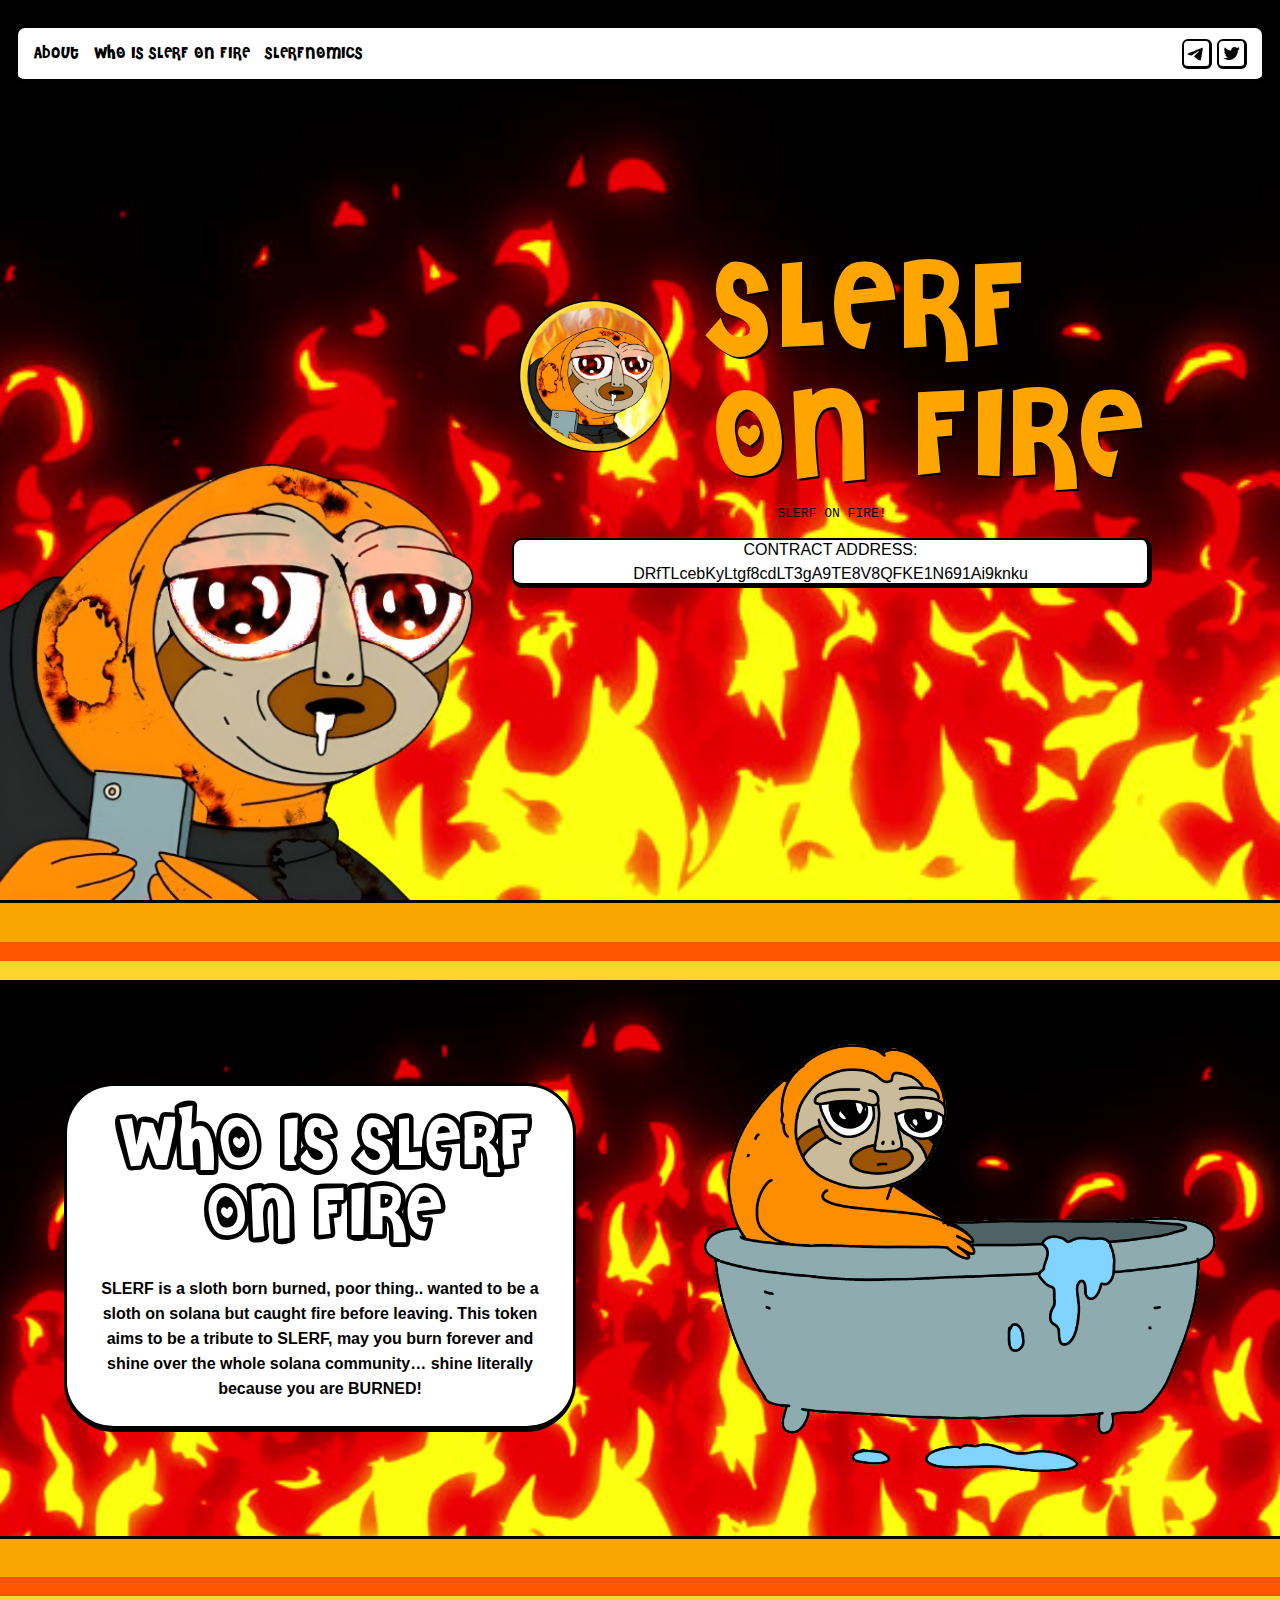
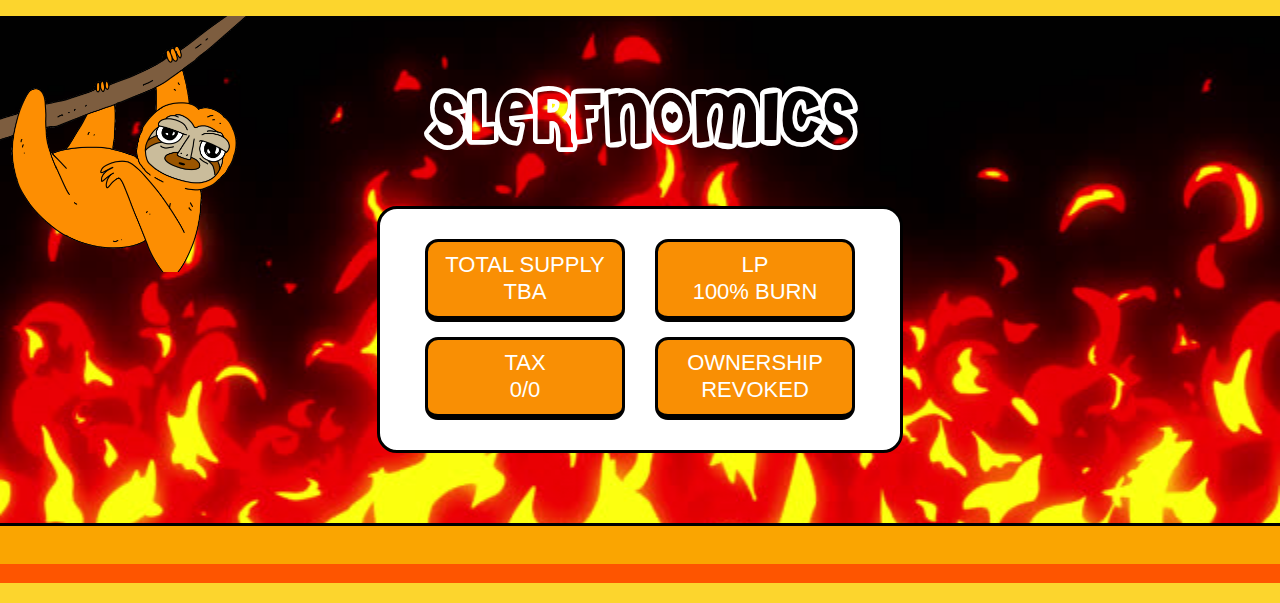
<file: index.html>
<!DOCTYPE html>
<html lang="en">
  <head>
    <meta charset="utf-8" />
    <meta name="viewport" content="width=device-width, initial-scale=1" />
    <link
      rel="preload"
      href="/_next/static/media/c9a5bc6a7c948fb0-s.p.woff2"
      as="font"
      crossorigin=""
      type="font/woff2"
    />
    <link rel="preload" as="image" href="/images/coin.png" />
    <link rel="preload" as="image" href="/images/push.png" />
    <link rel="preload" as="image" href="/images/hanging.png" />
    <link
      rel="stylesheet"
      href="/_next/static/css/2ba140c788717cc5.css"
      crossorigin=""
      data-precedence="next"
    />
    <link
      rel="preload"
      as="script"
      fetchPriority="low"
      href="/_next/static/chunks/webpack-4709bf8b1bb3dcf5.js"
      crossorigin=""
    />
    <script
      src="/_next/static/chunks/fd9d1056-557fcf869cc7b97d.js"
      async=""
      crossorigin=""
    ></script>
    <script
      src="/_next/static/chunks/69-fd866df632d3abf9.js"
      async=""
      crossorigin=""
    ></script>
    <script
      src="/_next/static/chunks/main-app-f5c8d25c8479457f.js"
      async=""
      crossorigin=""
    ></script>
    <script
      src="/_next/static/chunks/3a91511d-d401a86953bccdc3.js"
      async=""
    ></script>
    <script
      src="/_next/static/chunks/175-b1f0aaf9892a49b1.js"
      async=""
    ></script>
    <script
      src="/_next/static/chunks/app/page-c39e361d46249d77.js"
      async=""
    ></script>
    <link rel="icon" href="/images/coin.png" />
    <title>$SLERF ON FIRE</title>
    <meta name="description" content="SLERFIN" />
    <link rel="icon" href="/images/coin.png" />
    <meta name="next-size-adjust" />
    <link
      href="https://fonts.googleapis.com/css?family=Baloo+2:400,800&amp;display=swap"
      rel="stylesheet"
    />
    <script
      src="/_next/static/chunks/polyfills-c67a75d1b6f99dc8.js"
      crossorigin=""
      nomodule=""
    ></script>
  </head>

  <body class="__className_aaf875">
    <div class="wrapper_header">
      <div class="header">
        <div class="menu_left">
          <a
            href="https://raydium.io/swap/?inputCurrency=sol&outputCurrency=DRfTLcebKyLtgf8cdLT3gA9TE8V8QFKE1N691Ai9knku&fixed=in"
          >
            <div class="raids-button">BUY</div> </a
          ><a href="#about" class="menu_button w-button">About</a
          ><a href="#WHO" class="menu_button w-button">WHO IS SLERF ON FIRE</a
          ><a href="#TOK" class="menu_button w-button">SLERFNOMICS</a>
          <!-- <a href="/#STATS" class="menu_button w-button">STATS</a>
          <a href="/raids" class="menu_button w-button">RAIDS</a> -->
        </div>
        <div class="menu_right">
          <a
            href="https://t.me/Slerf_on_Fire"
            target="_blank"
            class="socials tg w-button"
          ></a
          ><a
            href="https://twitter.com/slerfonfire"
            target="_blank"
            class="socials twitter w-button"
          ></a>
        </div>
      </div>
    </div>
    <main class="body">
      <div class="wrapper">
        <div
          class="section_hero"
          style="
            background-image: url(bg.jpg);
            background-position: center;
            background-size: cover;
          "
        >
          <div class="block_chara">
            <img src="logo.png" loading="lazy" alt="" class="booby" />
          </div>
          <div class="block_logo">
            <div class="main-text">
              <img src="/images/coin.png" class="coin" />SLERF ON FIRE
            </div>
            <div class="pre-sale">SLERF ON FIRE!</div>
            <div class="block_ca" data-tooltip-id="tt" id="tt">
              <div class="ca">
                CONTRACT ADDRESS:<br />DRfTLcebKyLtgf8cdLT3gA9TE8V8QFKE1N691Ai9knku
              </div>
            </div>
            <!-- <div class="loading-parent">
              <div class="break-points">
                <div class="break-1">
                  WAGMI
                  <div class="arrow">
                    <span></span><span></span><span></span>
                  </div>
                </div>
                <div class="break-2">
                  MOON
                  <div class="arrow">
                    <span></span><span></span><span></span>
                  </div>
                </div>
                <div class="break-3">
                  THE NEXT BOME
                  <div class="arrow">
                    <span></span><span></span><span></span>
                  </div>
                </div>
                <div class="break-3">
                  UNSTOPPABLE
                  <div class="arrow">
                    <span></span><span></span><span></span>
                  </div>
                </div>
              </div>
              <div class="loading-bar">
                <div class="half-bar" style="width: 100%"></div>
                <div class="progress-overlay"></div>
                <div class="break1usd">$1M</div>
                <div class="break2usd">$2.5M</div>
                <div class="break3usd">$5M</div>
                <div class="break4usd">$10M</div>
                <img src="/images/push.png" class="slerf-progress" />
                <div class="tool-tip">
                  <div class="tool-tip-1">$30,000</div>
                  <div class="tool-tip-2"></div>
                  <div class="tool-tip-3"></div>
                </div>
              </div>
            </div> -->
          </div>
        </div>
      </div>
      <div class="separator_blue" id="WHO">
        <div class="separator_in">
          <div class="separator_in2"></div>
        </div>
      </div>
      <div
        class="section_about"
        style="
          background-image: url(bg.jpg);
          background-position: center;
          background-size: cover;
        "
      >
        <div class="section_block_about_wrapper">
          <div class="block_about">
            <div class="h1 blk">WHO IS SLERF ON FIRE</div>
            <div class="block_paragraph">
              <p class="para">
                SLERF is a sloth born burned, poor thing.. wanted to be a sloth
                on solana but caught fire before leaving. This token aims to be
                a tribute to SLERF, may you burn forever and shine over the
                whole solana community… shine literally because you are BURNED!
              </p>
            </div>
          </div>
        </div>
        <img src="images/bath.png" loading="lazy" alt="" class="cloud_right" />
      </div>
      <div class="separator_blue" id="TOK">
        <div class="separator_in">
          <div class="separator_in2"></div>
        </div>
      </div>
      <div
        class="wrapper_tokenomics"
        id="tokenomics"
        style="
          background-image: url(bg.jpg);
          background-position: center;
          background-size: cover;
        "
      >
        <img src="/images/hanging.png" class="hanging" />
        <div class="tokenomics">
          <div class="h1" style="color: white">SLERFNOMICS</div>
          <div
            data-w-id="4c6bb17c-4a56-13b4-3585-2eb3e7861ee4"
            class="tokenomics_details"
          >
            <div class="tokenomics_top">
              <div class="toke_details">
                <div class="tokenomics_title">TOTAL SUPPLY</div>
                <div class="tokenomics_title">TBA</div>
              </div>
              <div class="toke_details">
                <div class="tokenomics_title">LP</div>
                <div class="tokenomics_title">100% BURN</div>
              </div>
            </div>
            <div class="tokenomics_bottom">
              <div class="toke_details">
                <div class="tokenomics_title">TAX</div>
                <div class="tokenomics_title">0/0</div>
              </div>
              <div class="toke_details">
                <div class="tokenomics_title">OWNERSHIP</div>
                <div class="tokenomics_title">REVOKED</div>
              </div>
            </div>
          </div>
        </div>
      </div>
      <div class="separator_blue" id="STATS">
        <div class="separator_in">
          <div class="separator_in2"></div>
        </div>
      </div>
      <!-- <div class="pb-10">Loading...</div> -->
    </main>
  </body>
</html>
</file>
<file: _next/static/css/2ba140c788717cc5.css>
@font-face {
    font-family: __Inter_aaf875;
    font-style: normal;
    font-weight: 100 900;
    font-display: swap;
    src: url(/_next/static/media/ec159349637c90ad-s.woff2) format("woff2");
    unicode-range: u+0460-052f, u+1c80-1c88, u+20b4, u+2de0-2dff, u+a640-a69f, u+fe2e-fe2f
}

@font-face {
    font-family: __Inter_aaf875;
    font-style: normal;
    font-weight: 100 900;
    font-display: swap;
    src: url(/_next/static/media/513657b02c5c193f-s.woff2) format("woff2");
    unicode-range: u+0301, u+0400-045f, u+0490-0491, u+04b0-04b1, u+2116
}

@font-face {
    font-family: __Inter_aaf875;
    font-style: normal;
    font-weight: 100 900;
    font-display: swap;
    src: url(/_next/static/media/fd4db3eb5472fc27-s.woff2) format("woff2");
    unicode-range: u+1f??
}

@font-face {
    font-family: __Inter_aaf875;
    font-style: normal;
    font-weight: 100 900;
    font-display: swap;
    src: url(/_next/static/media/51ed15f9841b9f9d-s.woff2) format("woff2");
    unicode-range: u+0370-0377, u+037a-037f, u+0384-038a, u+038c, u+038e-03a1, u+03a3-03ff
}

@font-face {
    font-family: __Inter_aaf875;
    font-style: normal;
    font-weight: 100 900;
    font-display: swap;
    src: url(/_next/static/media/05a31a2ca4975f99-s.woff2) format("woff2");
    unicode-range: u+0102-0103, u+0110-0111, u+0128-0129, u+0168-0169, u+01a0-01a1, u+01af-01b0, u+0300-0301, u+0303-0304, u+0308-0309, u+0323, u+0329, u+1ea0-1ef9, u+20ab
}

@font-face {
    font-family: __Inter_aaf875;
    font-style: normal;
    font-weight: 100 900;
    font-display: swap;
    src: url(/_next/static/media/d6b16ce4a6175f26-s.woff2) format("woff2");
    unicode-range: u+0100-02af, u+0304, u+0308, u+0329, u+1e00-1e9f, u+1ef2-1eff, u+2020, u+20a0-20ab, u+20ad-20c0, u+2113, u+2c60-2c7f, u+a720-a7ff
}

@font-face {
    font-family: __Inter_aaf875;
    font-style: normal;
    font-weight: 100 900;
    font-display: swap;
    src: url(/_next/static/media/c9a5bc6a7c948fb0-s.p.woff2) format("woff2");
    unicode-range: u+00??, u+0131, u+0152-0153, u+02bb-02bc, u+02c6, u+02da, u+02dc, u+0304, u+0308, u+0329, u+2000-206f, u+2074, u+20ac, u+2122, u+2191, u+2193, u+2212, u+2215, u+feff, u+fffd
}

@font-face {
    font-family: __Inter_Fallback_aaf875;
    src: local("Arial");
    ascent-override: 90.20%;
    descent-override: 22.48%;
    line-gap-override: 0.00%;
    size-adjust: 107.40%
}

.__className_aaf875 {
    font-family: __Inter_aaf875, __Inter_Fallback_aaf875;
    font-style: normal
}

/*
! tailwindcss v3.4.1 | MIT License | https://tailwindcss.com
*/

*,
:after,
:before {
    box-sizing: border-box;
    border: 0 solid #e5e7eb
}

:after,
:before {
    --tw-content: ""
}

:host,
html {
    line-height: 1.5;
    -webkit-text-size-adjust: 100%;
    -moz-tab-size: 4;
    -o-tab-size: 4;
    tab-size: 4;
    font-family: ui-sans-serif, system-ui, sans-serif, Apple Color Emoji, Segoe UI Emoji, Segoe UI Symbol, Noto Color Emoji;
    font-feature-settings: normal;
    font-variation-settings: normal;
    -webkit-tap-highlight-color: transparent
}

body {
    margin: 0;
    line-height: inherit
}

hr {
    height: 0;
    color: inherit;
    border-top-width: 1px
}

abbr:where([title]) {
    -webkit-text-decoration: underline dotted;
    text-decoration: underline dotted
}

h1,
h2,
h3,
h4,
h5,
h6 {
    font-size: inherit;
    font-weight: inherit
}

a {
    color: inherit;
    text-decoration: inherit
}

b,
strong {
    font-weight: bolder
}

code,
kbd,
pre,
samp {
    font-family: ui-monospace, SFMono-Regular, Menlo, Monaco, Consolas, Liberation Mono, Courier New, monospace;
    font-feature-settings: normal;
    font-variation-settings: normal;
    font-size: 1em
}

small {
    font-size: 80%
}

sub,
sup {
    font-size: 75%;
    line-height: 0;
    position: relative;
    vertical-align: baseline
}

sub {
    bottom: -.25em
}

sup {
    top: -.5em
}

table {
    text-indent: 0;
    border-color: inherit;
    border-collapse: collapse
}

button,
input,
optgroup,
select,
textarea {
    font-family: inherit;
    font-feature-settings: inherit;
    font-variation-settings: inherit;
    font-size: 100%;
    font-weight: inherit;
    line-height: inherit;
    color: inherit;
    margin: 0;
    padding: 0
}

button,
select {
    text-transform: none
}

[type=button],
[type=reset],
[type=submit],
button {
    -webkit-appearance: button;
    background-color: transparent;
    background-image: none
}

:-moz-focusring {
    outline: auto
}

:-moz-ui-invalid {
    box-shadow: none
}

progress {
    vertical-align: baseline
}

::-webkit-inner-spin-button,
::-webkit-outer-spin-button {
    height: auto
}

[type=search] {
    -webkit-appearance: textfield;
    outline-offset: -2px
}

::-webkit-search-decoration {
    -webkit-appearance: none
}

::-webkit-file-upload-button {
    -webkit-appearance: button;
    font: inherit
}

summary {
    display: list-item
}

blockquote,
dd,
dl,
figure,
h1,
h2,
h3,
h4,
h5,
h6,
hr,
p,
pre {
    margin: 0
}

fieldset {
    margin: 0
}

fieldset,
legend {
    padding: 0
}

menu,
ol,
ul {
    list-style: none;
    margin: 0;
    padding: 0
}

dialog {
    padding: 0
}

textarea {
    resize: vertical
}

input::-moz-placeholder,
textarea::-moz-placeholder {
    opacity: 1;
    color: #9ca3af
}

input::placeholder,
textarea::placeholder {
    opacity: 1;
    color: #9ca3af
}

[role=button],
button {
    cursor: pointer
}

:disabled {
    cursor: default
}

audio,
canvas,
embed,
iframe,
img,
object,
svg,
video {
    display: block;
    vertical-align: middle
}

img,
video {
    max-width: 100%;
    height: auto
}

[hidden] {
    display: none
}

*,
:after,
:before {
    --tw-border-spacing-x: 0;
    --tw-border-spacing-y: 0;
    --tw-translate-x: 0;
    --tw-translate-y: 0;
    --tw-rotate: 0;
    --tw-skew-x: 0;
    --tw-skew-y: 0;
    --tw-scale-x: 1;
    --tw-scale-y: 1;
    --tw-pan-x: ;
    --tw-pan-y: ;
    --tw-pinch-zoom: ;
    --tw-scroll-snap-strictness: proximity;
    --tw-gradient-from-position: ;
    --tw-gradient-via-position: ;
    --tw-gradient-to-position: ;
    --tw-ordinal: ;
    --tw-slashed-zero: ;
    --tw-numeric-figure: ;
    --tw-numeric-spacing: ;
    --tw-numeric-fraction: ;
    --tw-ring-inset: ;
    --tw-ring-offset-width: 0px;
    --tw-ring-offset-color: #fff;
    --tw-ring-color: rgba(59, 130, 246, .5);
    --tw-ring-offset-shadow: 0 0 #0000;
    --tw-ring-shadow: 0 0 #0000;
    --tw-shadow: 0 0 #0000;
    --tw-shadow-colored: 0 0 #0000;
    --tw-blur: ;
    --tw-brightness: ;
    --tw-contrast: ;
    --tw-grayscale: ;
    --tw-hue-rotate: ;
    --tw-invert: ;
    --tw-saturate: ;
    --tw-sepia: ;
    --tw-drop-shadow: ;
    --tw-backdrop-blur: ;
    --tw-backdrop-brightness: ;
    --tw-backdrop-contrast: ;
    --tw-backdrop-grayscale: ;
    --tw-backdrop-hue-rotate: ;
    --tw-backdrop-invert: ;
    --tw-backdrop-opacity: ;
    --tw-backdrop-saturate: ;
    --tw-backdrop-sepia:
}

::backdrop {
    --tw-border-spacing-x: 0;
    --tw-border-spacing-y: 0;
    --tw-translate-x: 0;
    --tw-translate-y: 0;
    --tw-rotate: 0;
    --tw-skew-x: 0;
    --tw-skew-y: 0;
    --tw-scale-x: 1;
    --tw-scale-y: 1;
    --tw-pan-x: ;
    --tw-pan-y: ;
    --tw-pinch-zoom: ;
    --tw-scroll-snap-strictness: proximity;
    --tw-gradient-from-position: ;
    --tw-gradient-via-position: ;
    --tw-gradient-to-position: ;
    --tw-ordinal: ;
    --tw-slashed-zero: ;
    --tw-numeric-figure: ;
    --tw-numeric-spacing: ;
    --tw-numeric-fraction: ;
    --tw-ring-inset: ;
    --tw-ring-offset-width: 0px;
    --tw-ring-offset-color: #fff;
    --tw-ring-color: rgba(59, 130, 246, .5);
    --tw-ring-offset-shadow: 0 0 #0000;
    --tw-ring-shadow: 0 0 #0000;
    --tw-shadow: 0 0 #0000;
    --tw-shadow-colored: 0 0 #0000;
    --tw-blur: ;
    --tw-brightness: ;
    --tw-contrast: ;
    --tw-grayscale: ;
    --tw-hue-rotate: ;
    --tw-invert: ;
    --tw-saturate: ;
    --tw-sepia: ;
    --tw-drop-shadow: ;
    --tw-backdrop-blur: ;
    --tw-backdrop-brightness: ;
    --tw-backdrop-contrast: ;
    --tw-backdrop-grayscale: ;
    --tw-backdrop-hue-rotate: ;
    --tw-backdrop-invert: ;
    --tw-backdrop-opacity: ;
    --tw-backdrop-saturate: ;
    --tw-backdrop-sepia:
}

.container {
    width: 100%
}

@media (min-width:640px) {
    .container {
        max-width: 640px
    }
}

@media (min-width:768px) {
    .container {
        max-width: 768px
    }
}

@media (min-width:1024px) {
    .container {
        max-width: 1024px
    }
}

@media (min-width:1280px) {
    .container {
        max-width: 1280px
    }
}

@media (min-width:1536px) {
    .container {
        max-width: 1536px
    }
}

.flex {
    display: flex
}

.grid {
    display: grid
}

.pb-10 {
    padding-bottom: 2.5rem
}

.pb-6 {
    padding-bottom: 1.5rem
}

.pt-14 {
    padding-top: 3.5rem
}

body {
    background-color: var(--back);
    flex-flow: column;
    justify-content: flex-start;
    align-items: center;
    display: flex;
    overflow-x: hidden
}

@font-face {
    font-family: Cherl;
    src: url(/fonts/Cherl.ttf) format("truetype")
}

@font-face {
    font-family: Cherl2;
    src: url(/fonts/Cherl2.ttf) format("truetype")
}

:root {
    --white: #fff;
    --black: #000;
    --main: #fe5500;
    --back: #f8eaba;
    --font: orange;
    --second: orange
}

.loading-parent {
    width: 100%;
    padding: 2.5%
}

.loading-bar {
    background-color: var(--main);
    width: 100%;
    height: 25px;
    border-radius: 12.5px;
    position: relative;
    margin-top: 50px
}

.slerf-progress {
    top: 0;
    width: 20%;
    position: absolute;
    margin-left: 87%;
    transform: translate(-430%, -25%);
    z-index: 100;
    transition: all 3s ease-in-out
}

.break-points {
    display: flex;
    justify-content: center;
    align-items: center;
    padding-top: 3%;
    font-family: Cherl
}

.break-1 {
    text-align: center;
    position: relative;
    width: 40%
}

.break-2,
.break-3,
.break-4 {
    text-align: center;
    position: relative;
    width: 20%
}

.tool-tip {
    margin-left: 90%;
    width: 20%;
    aspect-ratio: 1.65;
    transform: translate(-400%, 117%);
    position: absolute;
    transition: all 3s ease-in-out;
    color: #6d4800
}

.tool-tip-1 {
    border-radius: 5px;
    animation: float 5s ease-in-out infinite;
    justify-content: center;
    text-transform: uppercase;
    position: relative;
    box-shadow: 8px 8px #6d4800;
    background: var(--second);
    width: 100%;
    height: 100%;
    display: flex;
    align-items: center;
    text-align: center;
    font-weight: 700;
    letter-spacing: 3px;
    font-size: 15px;
    font-family: Baloo\ 2, cursive
}

.tool-tip-2 {
    animation: float2 5s ease-in-out infinite;
    width: 20%;
    top: -10%;
    z-index: -1
}

.tool-tip-2,
.tool-tip-3 {
    border-radius: 5px;
    background: var(--second);
    position: absolute;
    aspect-ratio: 2;
    left: 0;
    box-shadow: 8px 8px #6d4800
}

.tool-tip-3 {
    animation: float3 5s ease-in-out infinite;
    width: 10%;
    top: -20%;
    z-index: -2
}

.half-bar {
    background-color: var(--second);
    width: 50%;
    border-radius: 12.5px;
    left: 0;
    top: 0
}

.half-bar,
.progress-overlay {
    height: 25px;
    position: absolute
}

.progress-overlay {
    border: 2px solid #000;
    border-radius: 12.5px;
    width: 100%
}

.w-button {
    display: inline-block;
    padding: 9px 15px;
    background-color: var(--main);
    color: #fff;
    border: 0;
    line-height: inherit;
    text-decoration: none;
    cursor: pointer;
    border-radius: 0
}

.main-text {
    font-family: Cherl2;
    font-size: 10vw;
    color: var(--font);
    line-height: 1;
    display: flex;
    align-items: center;
    gap: 4%;
    text-shadow: 2px 2px #000
}

.coin {
    width: 13vw
}

.pre-sale {
    font-family: monospace
}

.section_hero {
    width: 100%;
    height: 100vh;
    height: 100svh;
    background-color: transparent;
    justify-content: center;
    align-items: center;
    padding-bottom: 0;
    display: flex;
    justify-content: start
}

.wrapper_header {
    height: auto;
    background-color: transparent;
    flex-flow: row;
    justify-content: space-between;
    align-items: flex-start;
    padding-top: 25px;
    padding-left: 15px;
    padding-right: 15px;
    display: block;
    position: absolute;
    top: 0;
    bottom: auto;
    left: 0;
    right: 0;
    z-index: 100
}

.wrapper {
    z-index: 1;
    flex-flow: column;
    position: relative
}

.header,
.wrapper {
    width: 100%;
    display: flex
}

.header {
    height: 60px;
    background-color: #fff;
    border: solid #000;
    border-width: 3px 3px 6px;
    border-radius: 10px;
    justify-content: space-between;
    align-items: flex-start;
    padding-left: 15px;
    padding-right: 15px
}

.menu_left {
    height: 100%;
    justify-content: flex-start;
    align-items: center;
    display: flex
}

.menu_button {
    color: #000;
    background-color: transparent;
    margin-right: 15px;
    padding: 0;
    font-family: Cherl2
}

.menu_button:hover {
    color: var(--main)
}

.menu_right {
    height: 100%;
    justify-content: flex-end;
    align-items: center;
    display: flex
}

.join_button {
    background-color: var(--main);
    border: solid #000;
    border-width: 2px 2px 5px;
    border-radius: 10px;
    padding-top: 6px;
    padding-bottom: 6px;
    font-family: Changa One, Impact, sans-serif
}

.join_button:hover {
    border-top-width: 5px;
    border-bottom-width: 2px
}

.header_separator {
    width: 1.5px;
    height: 100%;
    background-color: #000;
    margin-left: 15px;
    margin-right: 15px
}

.socials {
    width: 30px;
    height: 30px;
    background-color: #fff;
    border: 3.5px solid #000;
    border-width: 2px 3.5px 3.5px 2px;
    border-radius: 6px;
    margin-left: 5px;
    padding: 0
}

.socials.tg {
    background-image: url(/images/telegram.svg);
    background-position: 50%;
    background-repeat: no-repeat;
    background-size: auto
}

.socials.tg:hover {
    border-top-width: 3.5px;
    border-left-width: 3.5px;
    border-right-width: 2px
}

.socials.twitter {
    background-image: url(/images/twitter.svg);
    background-position: 50%;
    background-repeat: no-repeat;
    background-size: auto
}

.socials.twitter:hover {
    border-width: 3.5px 2px 2px 3.5px
}

.section_clouds {
    width: 200vw;
    height: 100vh;
    justify-content: flex-start;
    align-items: center;
    display: flex;
    position: fixed;
    top: 0;
    bottom: 0;
    left: 0;
    right: 0;
    overflow: hidden;
    overflow-x: hidden
}

.block_chara {
    width: 40%;
    justify-content: center;
    align-items: flex-end;
    display: flex
}

.booby {
    bottom: 0;
    left: 0;
    position: absolute;
    width: 40%
}

.logo {
    width: 550px
}

.block_logo {
    width: 60%;
    flex-flow: column;
    padding: 5% 10% 10% 0
}

.block_ca,
.block_logo {
    justify-content: center;
    align-items: center;
    display: flex
}

.block_ca {
    width: 100%;
    height: 50px;
    background-color: #fff;
    border: 5px solid #000;
    border-width: 2px 5px 5px 2px;
    border-radius: 10px;
    margin-top: 15px;
    padding-left: 15px;
    padding-right: 15px;
    cursor: pointer
}

.ca {
    pointer-events: none;
    font-family: Changa One, Impact, sans-serif;
    text-align: center
}

.section_about {
    z-index: 3;
    width: 100%;
    justify-content: flex-start;
    align-items: center;
    padding-bottom: 0;
    display: flex;
    position: relative
}

.separator_blue {
    width: 100vw;
    height: 80px;
    background-color: #faa501;
    border-top: 3px solid #000;
    border-bottom: 0 solid #000;
    position: relative
}

.separator_blue,
.separator_in {
    justify-content: center;
    align-items: flex-end;
    display: flex
}

.separator_in {
    width: 100%;
    height: 50%;
    background-color: var(--main)
}

.separator_in2 {
    width: 100%;
    height: 50%;
    background-color: #fcd52d
}

.h1 {
    text-align: center;
    font-family: Cherl;
    font-size: 70px;
    line-height: 70px
}

.h1.blk {
    color: #000
}

.block_paragraph {
    justify-content: center;
    align-items: flex-start;
    margin-top: 25px;
    display: flex
}

.para {
    color: #000;
    text-align: center;
    font-size: 16px;
    font-family: sans-serif;
    line-height: 25px;
    font-weight: 700
}

.block_about {
    background-color: #fff;
    border: solid #000;
    border-width: 3px 3px 6px;
    border-radius: 50px;
    flex-flow: column;
    justify-content: flex-start;
    align-items: center;
    padding: 25px;
    display: flex;
    position: relative;
    width: 100%
}

.slide {
    width: 400px;
    margin-top: 0;
    position: absolute
}

.coin_bg {
    width: 100vw;
    height: 250px;
    background-color: #64d7ff;
    justify-content: flex-start;
    align-items: flex-end;
    margin-top: 0;
    display: flex;
    position: relative
}

.image {
    height: 100%
}

.slider {
    height: 450%;
    margin-left: 50px;
    position: absolute;
    top: auto;
    bottom: 67%;
    left: 0;
    right: 0
}

.separator_blue2 {
    z-index: 2;
    width: 100vw;
    height: 80px;
    background-color: var(--main);
    border-top: 3px solid #000;
    border-bottom: 0 solid #000;
    justify-content: center;
    align-items: flex-end;
    display: flex;
    position: relative
}

.image-2 {
    height: 400px;
    margin-top: -234px;
    position: relative
}

.tokenomics {
    width: 100%;
    flex-flow: column;
    justify-content: flex-start;
    align-items: center;
    padding-top: 70px;
    padding-bottom: 70px;
    display: flex;
    position: relative;
    font-family: Changa One, Impact, sans-serif
}

.div-block-6 {
    width: 400px;
    height: auto;
    background-color: #c41413;
    border-left: 6px solid #9a1a19;
    border-right: 6px #9a1a19;
    border-radius: 20px;
    margin-top: 50px;
    margin-right: 25px;
    padding: 15px
}

.div-block-7 {
    height: 70px;
    background-color: #d81615;
    border: 3px solid #952423;
    border-bottom: 6px solid #961a19;
    border-radius: 17px;
    margin-top: 15px;
    margin-bottom: 15px
}

.tokenomics_details {
    width: auto;
    height: auto;
    background-color: #fff;
    border: 3px solid #000;
    border-radius: 20px;
    flex-flow: column;
    justify-content: center;
    align-items: flex-end;
    margin-top: 50px;
    padding: 30px;
    display: flex;
    position: relative
}

.tokenomics_top {
    justify-content: flex-end;
    margin-bottom: 7.5px
}

.toke_details,
.tokenomics_top {
    align-items: center;
    display: flex
}

.toke_details {
    width: 200px;
    height: auto;
    background-color: #f98f04;
    border: solid #000;
    border-width: 3px 3px 6px;
    border-radius: 13px;
    flex-flow: column;
    justify-content: center;
    margin-left: 15px;
    margin-right: 15px;
    padding-top: 10px;
    padding-bottom: 10px
}

.tokenomics_title {
    color: #fff;
    text-align: center;
    margin-top: 2.5px;
    margin-bottom: 2.5px;
    font-size: 22px;
    line-height: 22px;
    display: flex
}

.tokenomics_bottom {
    justify-content: flex-end;
    align-items: center;
    margin-top: 7.5px;
    margin-bottom: 0;
    display: flex
}

.block_clouds {
    width: 100vw;
    justify-content: space-between;
    align-items: flex-end;
    display: flex;
    position: absolute;
    top: 0;
    bottom: 0;
    left: 0;
    right: 0
}

.cloud_right {
    width: 50%;
    padding: 5%
}

.section_how {
    width: 100%;
    background-color: var(--main);
    flex-flow: column;
    justify-content: flex-start;
    padding-top: 70px;
    padding-bottom: 70px
}

.block_how,
.section_how {
    align-items: center;
    display: flex;
    position: relative
}

.block_how {
    width: 950px;
    flex-flow: row;
    justify-content: center;
    margin-top: 50px
}

.div-block-8 {
    width: 400px;
    height: auto;
    background-color: #fff;
    border-right: 2px solid #000;
    border-color: #000 #9a1a19 #000 #000;
    border-style: solid none solid solid;
    border-width: 2px 6px;
    border-radius: 20px;
    margin-right: 25px;
    padding: 15px
}

.div-block-9 {
    height: 70px;
    background-color: #15a7d8;
    border: solid #235e95;
    border-width: 3px 3px 6px;
    border-radius: 17px;
    justify-content: center;
    align-items: center;
    margin-top: 15px;
    margin-bottom: 15px;
    display: flex
}

.image-3 {
    height: 400px
}

.div-block-10 {
    width: 100%;
    height: 30%;
    background-color: #4dc7e8;
    position: static;
    top: auto;
    bottom: 0;
    left: 0;
    right: 0
}

.chart-holder {
    width: 75%;
    max-width: 1150px
}

.chart-holder,
.chart-holder-table {
    margin-left: auto;
    margin-right: auto
}

.chart-holder-table {
    width: 70%;
    max-width: 1450px
}

.image-4 {
    width: 80%;
    margin-bottom: 0;
    position: relative;
    top: auto;
    bottom: -1%;
    left: auto;
    right: auto
}

.div-block-11 {
    flex-flow: column;
    justify-content: flex-end;
    align-items: center;
    display: flex;
    position: absolute;
    top: 0;
    bottom: 0;
    left: 0;
    right: 0
}

.image-5 {
    height: 650px
}

.section_community {
    width: 100%;
    height: auto;
    background-color: var(--main);
    flex-flow: column;
    justify-content: flex-start;
    align-items: center;
    padding-top: 70px;
    padding-bottom: 70px;
    display: flex;
    position: relative
}

.booby_footer {
    z-index: 2;
    height: 450px;
    margin-top: 50px;
    position: relative
}

.div-block-12 {
    height: 25%;
    background-color: var(--main);
    position: absolute;
    top: auto;
    bottom: 0;
    left: 0;
    right: 0
}

.para-copy {
    color: #e0f7ff;
    text-align: center;
    font-family: Changa One, Impact, sans-serif;
    font-size: 16px;
    line-height: 25px
}

.div-block-13 {
    margin-top: 25px
}

.div-block-13,
.join_footer {
    justify-content: center;
    align-items: center;
    display: flex
}

.join_footer {
    width: 150px;
    height: 50px;
    background-color: #5bb2ff;
    border: solid #000;
    border-width: 2px 2px 5px;
    border-radius: 10px;
    margin-left: 10px;
    margin-right: 10px;
    padding-top: 6px;
    padding-bottom: 6px;
    font-family: Changa One, Impact, sans-serif;
    font-size: 20px
}

.join_footer:hover {
    border-top-width: 5px;
    border-bottom-width: 2px
}

.section_welcome {
    z-index: 1000;
    width: 100vw;
    height: 100vh;
    background-color: #64d7ff;
    justify-content: center;
    align-items: center;
    display: flex;
    position: fixed;
    top: 0;
    bottom: 0;
    left: 0;
    right: 0
}

.welcome_title {
    color: #fff;
    text-align: center;
    font-family: Changa One, Impact, sans-serif;
    font-size: 40px;
    line-height: 40px
}

.block_welcome {
    flex-flow: column
}

.block_welcome,
.continue {
    justify-content: center;
    align-items: center;
    display: flex
}

.continue {
    width: 100%;
    height: 50px;
    background-color: #5bb2ff;
    border: solid #000;
    border-width: 2px 2px 5px;
    border-radius: 10px;
    margin-top: 15px;
    margin-left: 10px;
    margin-right: 10px;
    padding-top: 6px;
    padding-bottom: 6px;
    font-family: Changa One, Impact, sans-serif;
    font-size: 20px
}

.continue:hover {
    border-top-width: 5px;
    border-bottom-width: 2px
}

.div-block-14 {
    background-color: #64d7ff;
    position: absolute;
    top: 0;
    bottom: 0;
    left: 0;
    right: 0
}

.hanging {
    width: 20%;
    position: absolute;
    z-index: 100
}

.wrapper_tokenomics {
    z-index: 1;
    width: 100vw;
    max-width: none;
    flex-flow: column;
    display: flex;
    position: relative
}

.holder-table {
    display: flex;
    flex-direction: column;
    font-family: Inter;
    gap: 2px;
    text-align: center;
    font-family: monospace;
    font-size: 15px
}

.cell {
    padding: 10px;
    text-overflow: ellipsis;
    overflow: hidden
}

.holder-table-row {
    display: flex;
    background: #faa501;
    border-radius: 10px;
    padding: 10px;
    align-items: center;
    cursor: pointer;
    box-shadow: 1px 1px #000
}

.holder-table-header {
    font-family: Cherl2;
    font-size: 27px;
    min-height: 70px
}

.holder-table-row>:first-child {
    width: 10%
}

.holder-table-row>:nth-child(2) {
    width: 75%
}

.holder-table-row>:nth-child(3) {
    width: 15%
}

.holder-table-row:nth-child(odd) {
    background: #ffc659
}

.div-block-15 {
    justify-content: center;
    align-items: flex-end;
    display: flex;
    position: relative
}

.image-6 {
    position: absolute;
    left: 158px
}

.section_block_about_wrapper {
    width: 50%;
    padding: 5%
}

.back,
.back-button,
.raids-button {
    display: none
}

@media screen and (max-width:767px) {
    .back-button {
        display: block
    }

    .raids-button {
        width: 100%;
        height: 34px;
        background-color: #fff;
        border: solid #000;
        border-width: 3px 3px 6px;
        border-radius: 10px;
        justify-content: space-between;
        align-items: flex-start;
        padding-left: 15px;
        padding-right: 15px;
        display: flex;
        font-family: Cherl
    }

    .main-text {
        font-size: 75px;
        gap: 0
    }

    .holder-table-header {
        font-size: 24px;
        min-height: 70px
    }

    .chart-holder {
        width: 100vw
    }

    .chart-holder-table {
        width: 90vw
    }

    .tool-tip {
        margin-left: 50%
    }

    .holder-table-row>:first-child {
        width: 20%
    }

    .holder-table-row>:nth-child(2),
    .holder-table-row>:nth-child(3) {
        width: 40%
    }

    .cloud_right {
        width: 100%
    }

    .coin {
        width: 100px
    }

    .section_hero {
        pointer-events: none;
        flex-flow: column;
        justify-content: start;
        align-items: center;
        position: relative;
        padding-top: 105px
    }

    .menu_button {
        display: none
    }

    .section_block_about_wrapper {
        width: 100%;
        padding: 5%
    }

    .menu_right {
        width: 100%;
        justify-content: end;
        align-items: center
    }

    .join_button {
        font-size: 14px;
        line-height: 20px
    }

    .block_chara {
        width: 100%;
        pointer-events: none;
        position: absolute;
        top: auto;
        bottom: 0;
        left: 0;
        right: auto
    }

    .booby {
        width: 34%;
        left: 0
    }

    .tool-tip {
        width: 38%;
        aspect-ratio: 2
    }

    .break-points {
        font-size: 12px
    }

    .block_logo {
        margin-left: 0;
        position: relative;
        width: 100%;
        padding: 5% 2%
    }

    .section_about {
        flex-direction: column
    }

    .h1 {
        font-size: 50px;
        line-height: 50px
    }

    .block_about,
    .block_paragraph {
        width: 100%
    }

    .image {
        height: 80%
    }

    .slider {
        height: 300%
    }

    .image-2 {
        height: 250px
    }

    .block_how {
        width: 100%;
        flex-flow: column
    }

    .section_community {
        padding-left: 10px;
        padding-right: 10px
    }

    .booby_footer {
        height: 100%
    }

    .image-6 {
        left: 82px
    }
}

@media screen and (max-width:479px) {
    .ca {
        font-size: 10px;
        line-height: 10px
    }

    .h1 {
        font-size: 40px;
        line-height: 40px
    }

    .coin_bg {
        height: 200px
    }

    .image {
        height: 60%
    }

    .slider {
        height: 200%
    }

    .tokenomics_top {
        flex-flow: column;
        justify-content: center;
        align-items: center;
        margin-bottom: 0
    }

    .toke_details {
        margin-top: 7.5px;
        margin-bottom: 7.5px
    }

    .tokenomics_title {
        font-size: 15px;
        line-height: 15px
    }

    .tokenomics_bottom {
        flex-flow: column;
        justify-content: center;
        align-items: center;
        margin-top: 0
    }

    .section_how {
        padding-left: 10px;
        padding-right: 10px
    }

    .div-block-8 {
        width: 100%;
        margin-right: 0
    }

    .div-block-13 {
        width: 100%
    }
}

@keyframes float {
    0% {
        transform: translatey(0)
    }

    50% {
        transform: translatey(-10%)
    }

    to {
        transform: translatey(0)
    }
}

@keyframes float2 {
    0% {
        transform: translatey(-25%)
    }

    50% {
        transform: translatey(-150%)
    }

    to {
        transform: translatey(-25%)
    }
}

@keyframes float3 {
    0% {
        transform: translatey(-25%)
    }

    50% {
        transform: translatey(-350%)
    }

    to {
        transform: translatey(-25%)
    }
}

.arrow {
    position: absolute;
    top: 50%;
    left: 50%;
    transform: translate(-50%, -50%);
    transform: rotate(0deg);
    margin-top: 14%;
    cursor: pointer
}

.break1usd {
    position: absolute;
    top: 35px;
    left: 20%;
    text-align: center;
    font-family: sans-serif;
    transform: translateX(-50%)
}

.break1usd:after {
    content: "";
    display: inline-block;
    width: 5px;
    background-color: #000;
    height: 40px;
    position: absolute;
    top: -179%;
    left: 50%;
    border-radius: 9px
}

.break2usd {
    position: absolute;
    top: 35px;
    left: 50%;
    text-align: center;
    font-family: sans-serif;
    transform: translateX(-50%)
}

.break2usd:after {
    content: "";
    display: inline-block;
    width: 5px;
    background-color: #000;
    height: 40px;
    position: absolute;
    top: -179%;
    left: 50%;
    border-radius: 9px
}

.break3usd {
    position: absolute;
    top: 35px;
    left: 70%;
    text-align: center;
    font-family: sans-serif;
    transform: translateX(-50%)
}

.break3usd:after {
    content: "";
    display: inline-block;
    width: 5px;
    background-color: #000;
    height: 40px;
    position: absolute;
    top: -179%;
    left: 50%;
    border-radius: 9px
}

.break4usd {
    position: absolute;
    top: 35px;
    left: 90%;
    text-align: center;
    font-family: sans-serif;
    transform: translateX(-50%)
}

.break4usd:after {
    content: "";
    display: inline-block;
    width: 5px;
    background-color: #000;
    height: 40px;
    position: absolute;
    top: -179%;
    left: 50%;
    border-radius: 9px
}

.arrow span {
    display: block;
    width: 20px;
    height: 20px;
    border-bottom: 5px solid #f98f04;
    border-right: 5px solid #f98f04;
    transform: rotate(45deg);
    margin: -10px;
    animation: animate 2s infinite
}

.arrow span:nth-child(2) {
    animation-delay: -.2s
}

.arrow span:nth-child(3) {
    animation-delay: -.4s
}

@keyframes animate {
    0% {
        opacity: 0;
        transform: rotate(45deg) translate(-20px, -20px)
    }

    50% {
        opacity: 1
    }

    to {
        opacity: 0;
        transform: rotate(45deg) translate(20px, 20px)
    }
}
</file>
